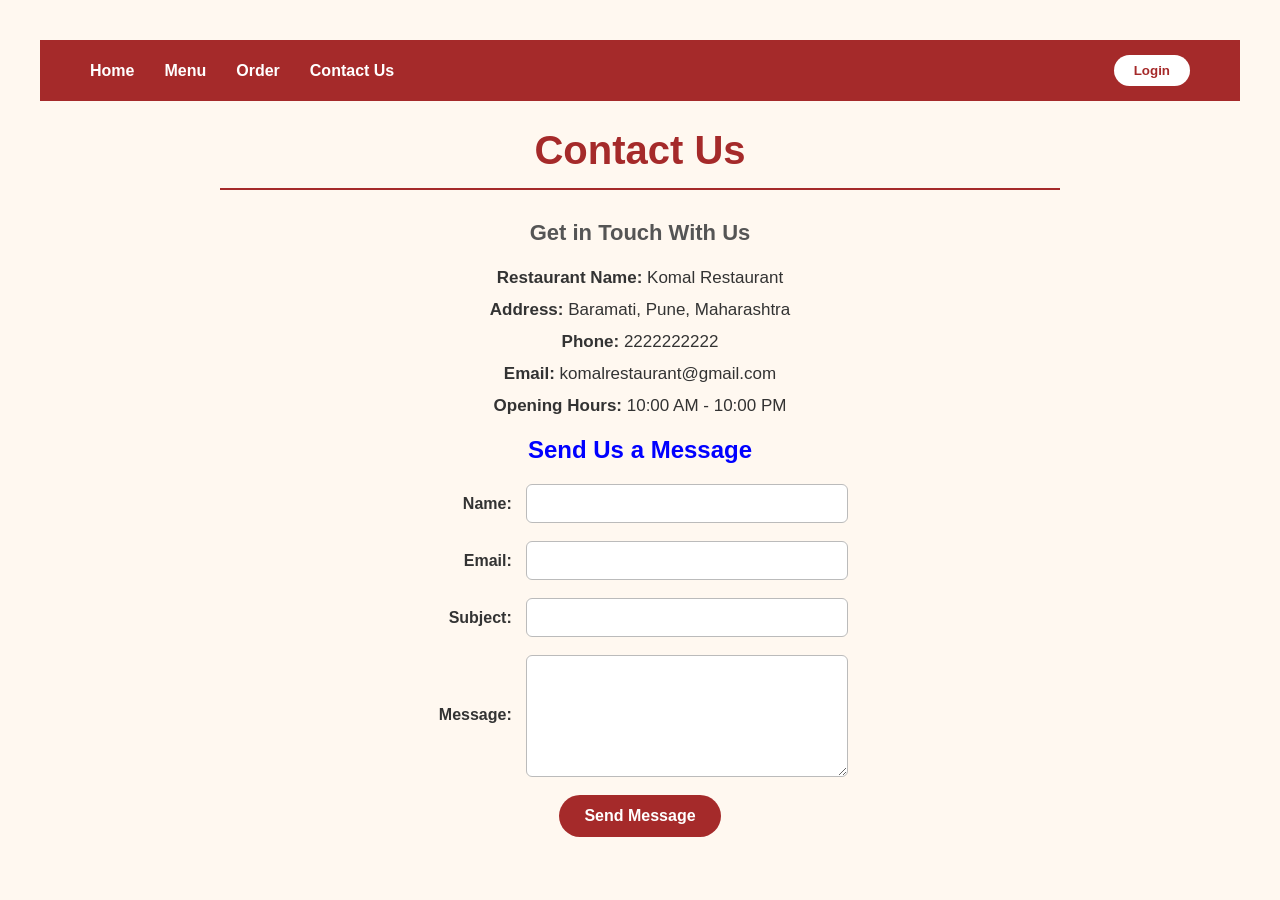
<file: Contact.html>
<!DOCTYPE html>
<html lang="en">
<head>
    <meta charset="UTF-8">
    <meta name="viewport" content="width=device-width, initial-scale=1.0">
    <title>Document</title>
    <link rel="stylesheet" href="Contact.css" >
    <link rel="stylesheet" href="nav.css">
</head>
<body>
    <nav>
    <ul>
        <li><a href="Task.html">Home</a></li>
        <li><a href="menu.html">Menu</a></li>
        <li><a href="order.html">Order</a></li>
        <li><a href="Contact.html">Contact Us</a></li>
    </ul>

   
        <button> <a href="login.html">Login</a></button>
    </a>
</nav>
    <center>
    <h1>Contact Us</h1>
<hr>
<h3>Get in Touch With Us</h3>

<p><b>Restaurant Name:</b> Komal Restaurant</p>
<p><b>Address:</b> Baramati, Pune, Maharashtra</p>
<p><b>Phone:</b> 2222222222</p>
<p><b>Email:</b> komalrestaurant@gmail.com</p>
<p><b>Opening Hours:</b> 10:00 AM - 10:00 PM</p>

<h2 style="color: blue;">Send Us a Message</h2>
<form>
    <label>Name:</label>
    <input type="text"><br><br>

    <label>Email:</label>
    <input type="email"><br><br>

    <label>Subject:</label>
    <input type="text"><br><br>

    <label>Message:</label>
    <textarea></textarea><br><br>

    <input type="submit" value="Send Message">
</form></center>

</body>
</html>
</file>
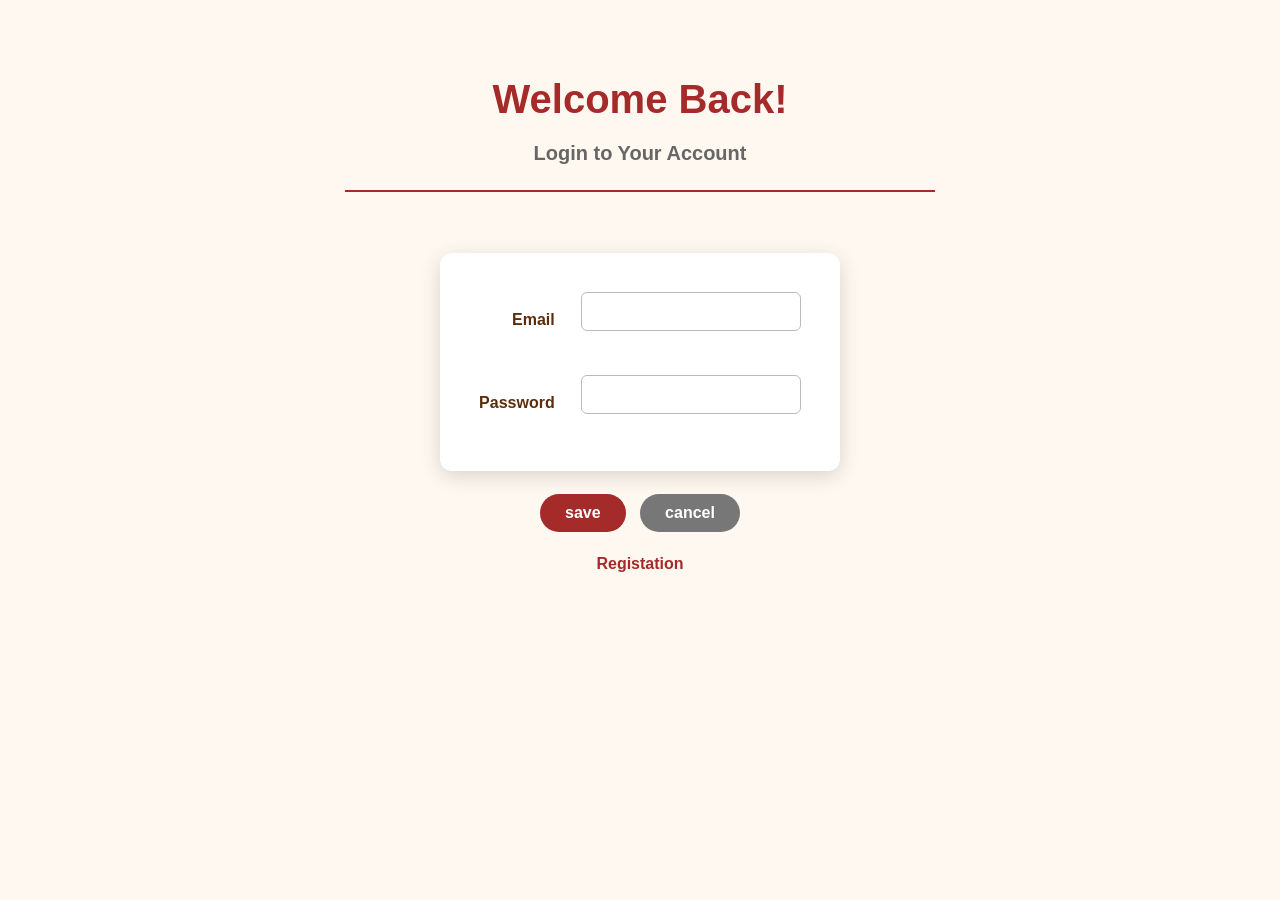
<file: login.html>
<!DOCTYPE html>
<html lang="en">
<head>
    <meta charset="UTF-8">
    <meta name="viewport" content="width=device-width, initial-scale=1.0">
    <title>login</title>
    <link rel="stylesheet" href="login.css">
</head>
<body>
   
    <center>
         <h1>Welcome Back!</h1>
     <h3>Login to Your Account</h3>
    <hr>
    <br><br>
        <table > 
            <form action="" method="">
            <tr>
                <td>Email</td>
                <td><input type="text" ><br><br></td>
            </tr>
               <tr>
                <td>Password</td>
                <td><input type="password" name="" value="" ><br><br></td>
            </tr>
        
            </form>
        </table>
        <br>
         <button> save </button> 
        <button> cancel </button>   <br> <br>
         <a href="aug13From.html"> Registation</a>
    </center>
</body>
</html>
</file>
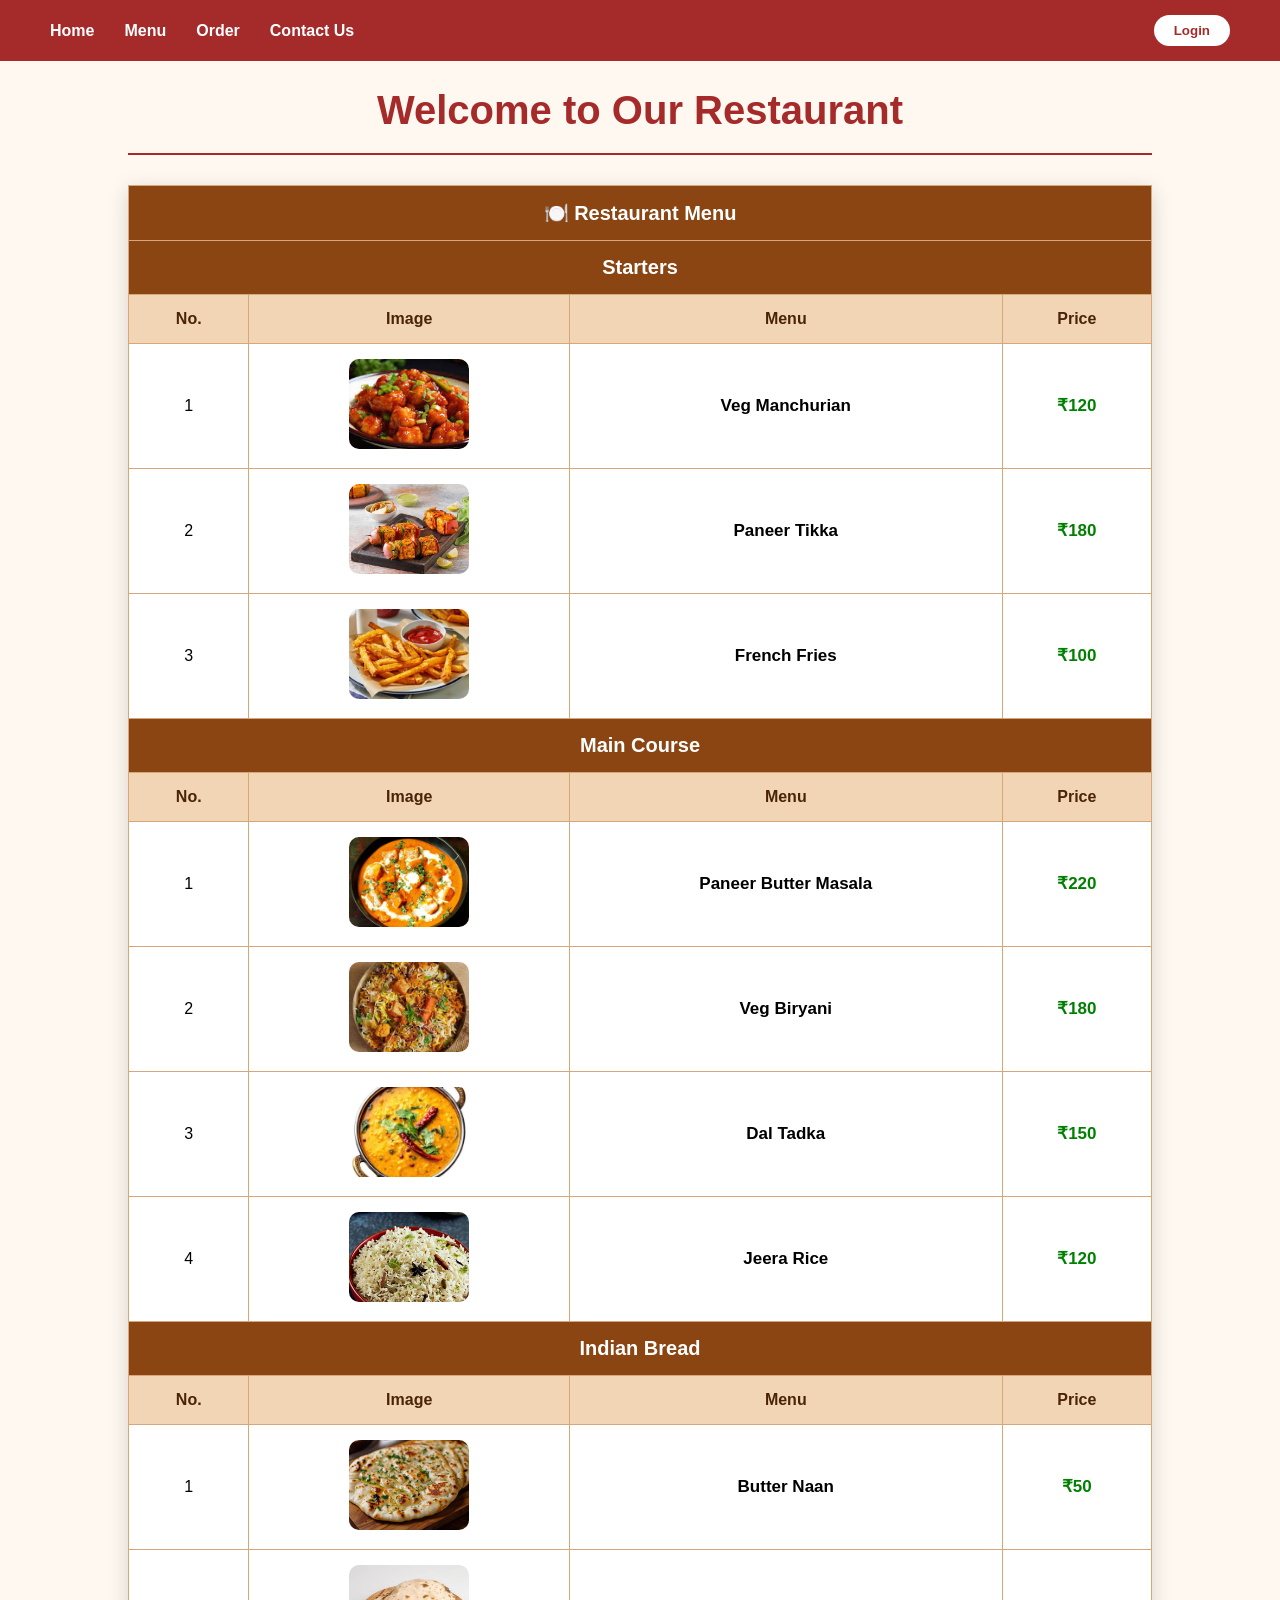
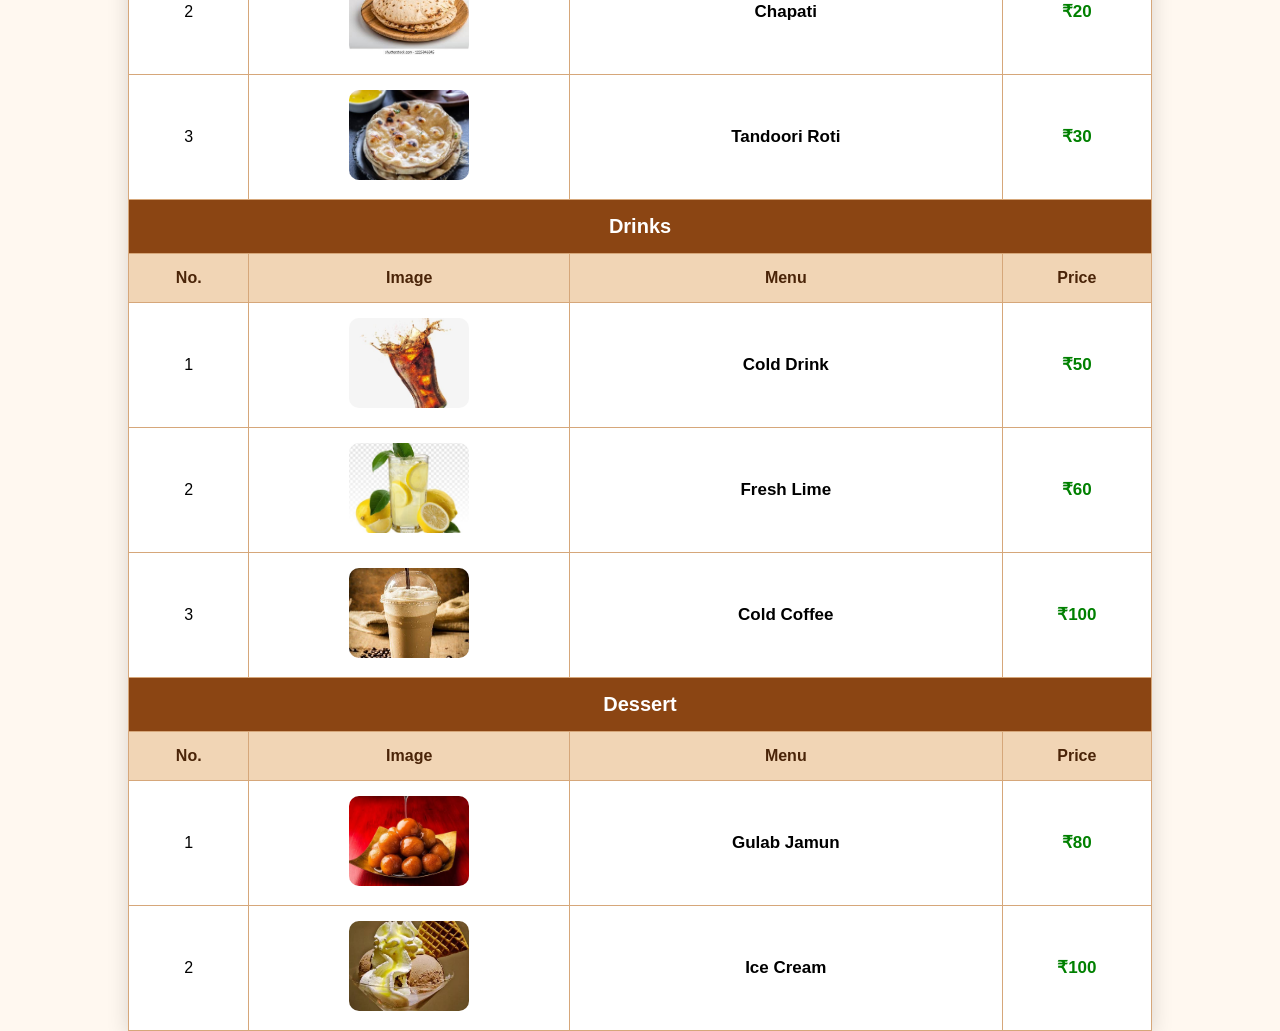
<file: menu.html>
<!DOCTYPE html>
<html lang="en">

<head>
    <meta charset="UTF-8">
    <meta name="viewport" content="width=device-width, initial-scale=1.0">
<link rel="stylesheet" href="menu.css">
<link rel="stylesheet" href="nav.css">
    <title>Restaurant Menu</title>
</head>

<body>

<center>

    
<nav>
    <ul>
        <li><a href="Task.html">Home</a></li>
        <li><a href="menu.html">Menu</a></li>
        <li><a href="order.html">Order</a></li>
        <li><a href="Contact.html">Contact Us</a></li>
    </ul>

   
        <button> <a href="login.html">Login</a></button>
    </a>
</nav>

    <h1>Welcome to Our Restaurant</h1>

    <hr>

    <form action="#" method="">

        <table border="1" cellpadding="10">

            <!-- Heading -->

            <tr>
                <th colspan="4">
                    🍽️ Restaurant Menu
                </th>
            </tr>


            <!-- Starters -->

            <tr>
                <th colspan="4">
                    Starters
                </th>
            </tr>

            <tr>
                <th>No.</th>
                <th>Image</th>
                <th>Menu</th>
                <th>Price</th>
            </tr>


            <tr>

                <td>1</td>

                <td>
                    <img src="images/manchurian.jpg"
                         alt="Veg Manchurian"
                         width="120"
                         height="90">
                </td>

                <td>Veg Manchurian</td>

                <td>₹120</td>

            </tr>


            <tr>

                <td>2</td>

                <td>
                    <img src="images/paneer-tikka.jpg"
                         alt="Paneer Tikka"
                         width="120"
                         height="90">
                </td>

                <td>Paneer Tikka</td>

                <td>₹180</td>

            </tr>


            <tr>

                <td>3</td>

                <td>
                    <img src="images/french-fries.jpg"
                         alt="French Fries"
                         width="120"
                         height="90">
                </td>

                <td>French Fries</td>

                <td>₹100</td>

            </tr>


            <!-- Main Course -->

            <tr>
                <th colspan="4">
                    Main Course
                </th>
            </tr>

            <tr>
                <th>No.</th>
                <th>Image</th>
                <th>Menu</th>
                <th>Price</th>
            </tr>


            <tr>

                <td>1</td>

                <td>
                    <img src="images/paneer-butter-masala.jpg"
                         alt="Paneer Butter Masala"
                         width="120"
                         height="90">
                </td>

                <td>Paneer Butter Masala</td>

                <td>₹220</td>

            </tr>


            <tr>

                <td>2</td>

                <td>
                    <img src="images/veg-biryani.jpg"
                         alt="Veg Biryani"
                         width="120"
                         height="90">
                </td>

                <td>Veg Biryani</td>

                <td>₹180</td>

            </tr>


            <tr>

                <td>3</td>

                <td>
                    <img src="images/dal-tadka.jpg"
                         alt="Dal Tadka"
                         width="120"
                         height="90">
                </td>

                <td>Dal Tadka</td>

                <td>₹150</td>

            </tr>


            <tr>

                <td>4</td>

                <td>
                    <img src="images/jeera-rice.jpg"
                         alt="Jeera Rice"
                         width="120"
                         height="90">
                </td>

                <td>Jeera Rice</td>

                <td>₹120</td>

            </tr>


            <!-- Indian Bread -->

            <tr>
                <th colspan="4">
                    Indian Bread
                </th>
            </tr>

            <tr>
                <th>No.</th>
                <th>Image</th>
                <th>Menu</th>
                <th>Price</th>
            </tr>


            <tr>

                <td>1</td>

                <td>
                    <img src="images/butter-naan.jpg"
                         alt="Butter Naan"
                         width="120"
                         height="90">
                </td>

                <td>Butter Naan</td>

                <td>₹50</td>

            </tr>


            <tr>

                <td>2</td>

                <td>
                    <img src="images/chapati.jpg"
                         alt="Chapati"
                         width="120"
                         height="90">
                </td>

                <td>Chapati</td>

                <td>₹20</td>

            </tr>


            <tr>

                <td>3</td>

                <td>
                    <img src="images/tandoori-roti.jpg"
                         alt="Tandoori Roti"
                         width="120"
                         height="90">
                </td>

                <td>Tandoori Roti</td>

                <td>₹30</td>

            </tr>


            <!-- Drinks -->

            <tr>
                <th colspan="4">
                    Drinks
                </th>
            </tr>

            <tr>
                <th>No.</th>
                <th>Image</th>
                <th>Menu</th>
                <th>Price</th>
            </tr>


            <tr>

                <td>1</td>

                <td>
                    <img src="images/cold-drink.jpg"
                         alt="Cold Drink"
                         width="120"
                         height="90">
                </td>

                <td>Cold Drink</td>

                <td>₹50</td>

            </tr>


            <tr>

                <td>2</td>

                <td>
                    <img src="images/fresh-lime.jpg"
                         alt="Fresh Lime"
                         width="120"
                         height="90">
                </td>

                <td>Fresh Lime</td>

                <td>₹60</td>

            </tr>


            <tr>

                <td>3</td>

                <td>
                    <img src="images/cold-coffee.jpg"
                         alt="Cold Coffee"
                         width="120"
                         height="90">
                </td>

                <td>Cold Coffee</td>

                <td>₹100</td>

            </tr>


            <!-- Dessert -->

            <tr>
                <th colspan="4">
                    Dessert
                </th>
            </tr>

            <tr>
                <th>No.</th>
                <th>Image</th>
                <th>Menu</th>
                <th>Price</th>
            </tr>


            <tr>

                <td>1</td>

                <td>
                    <img src="images/gulab-jamun.jpg"
                         alt="Gulab Jamun"
                         width="120"
                         height="90">
                </td>

                <td>Gulab Jamun</td>

                <td>₹80</td>

            </tr>


            <tr>

                <td>2</td>

                <td>
                    <img src="images/ice-cream.jpg"
                         alt="Ice Cream"
                         width="120"
                         height="90">
                </td>

                <td>Ice Cream</td>

                <td>₹100</td>

            </tr>


         

        </table>

    </form>

</center>

</body>

</html>
</file>
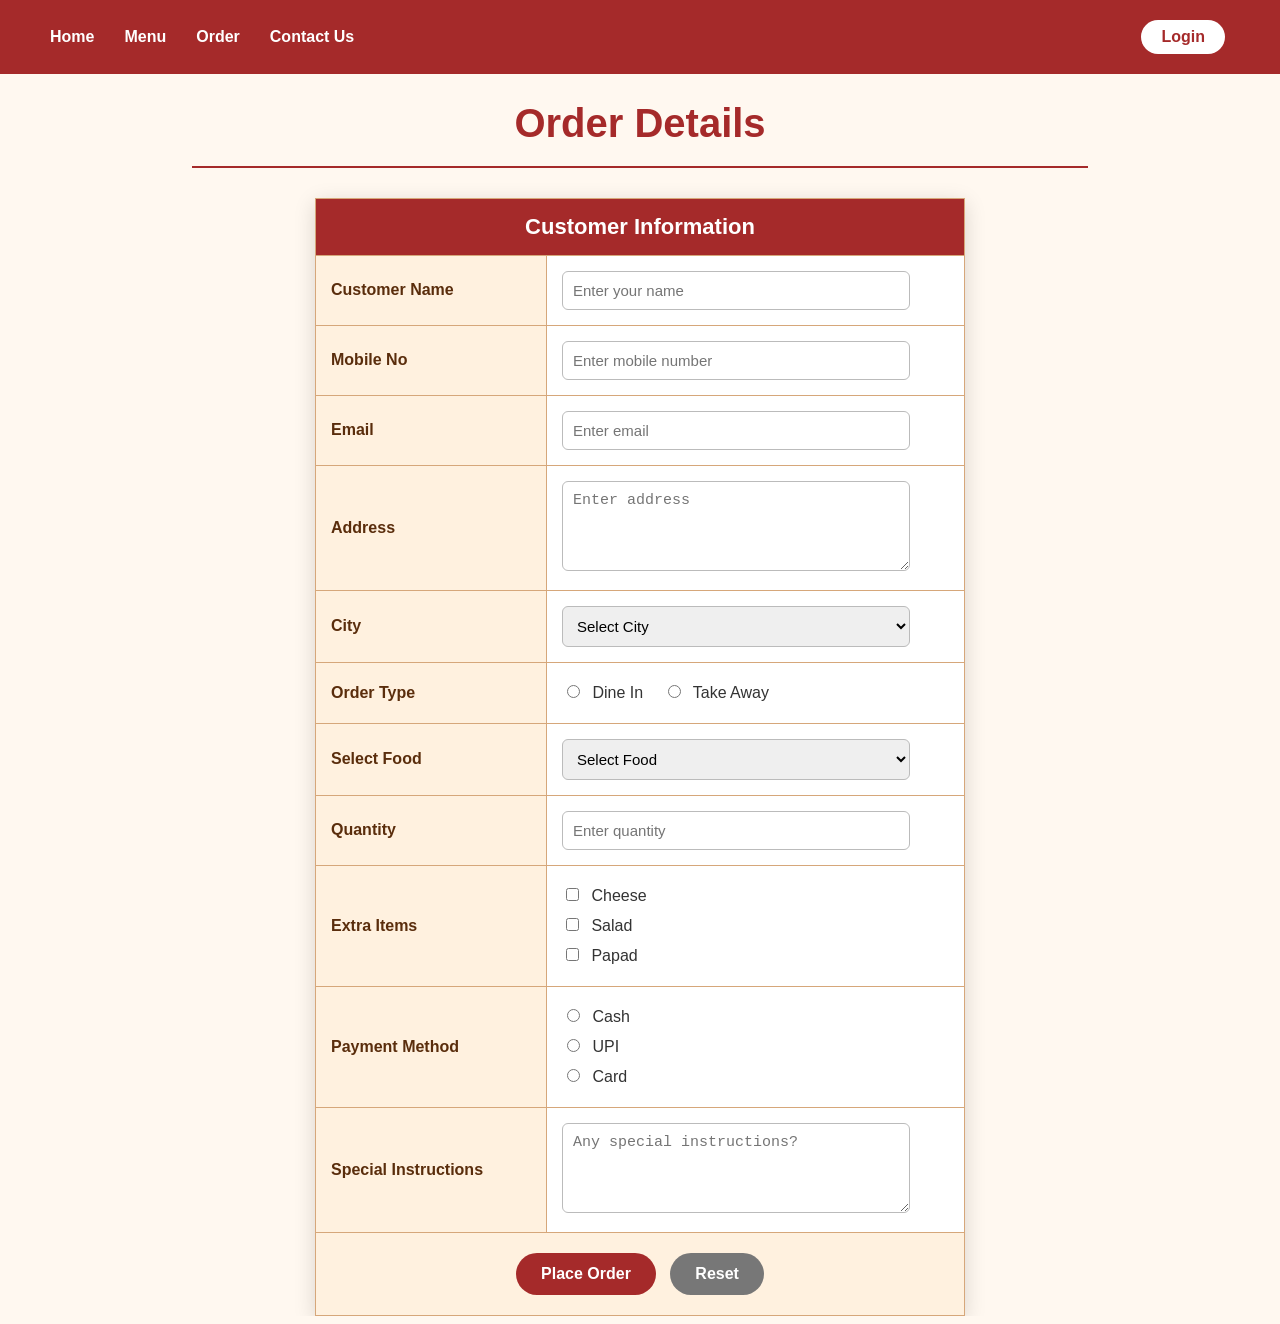
<file: order.html>
<!DOCTYPE html>
<html lang="en">

<head>
    <meta charset="UTF-8">
    <meta name="viewport" content="width=device-width, initial-scale=1.0">
    <link rel="stylesheet" href="Order.css">
    <link rel="stylesheet" href="nav.css">
    <title>Order Details</title>
</head>

<body>

<center>
<nav>
    <ul>
        <li><a href="Task.html">Home</a></li>
        <li><a href="menu.html">Menu</a></li>
        <li><a href="order.html">Order</a></li>
        <li><a href="Contact.html">Contact Us</a></li>
    </ul>

   
        <button> <a href="login.html">Login</a></button>
    </a>
</nav>


    <h1>Order Details</h1>

    <hr>

    <form action="#" method="">

        <table border="1" cellpadding="10">

            <tr>
                <th colspan="2">
                    Customer Information
                </th>
            </tr>


            <!-- Customer Name -->

            <tr>
                <td>Customer Name</td>

                <td>
                    <input 
                        type="text"
                        name="name"
                        placeholder="Enter your name">
                </td>
            </tr>


            <!-- Mobile Number -->

            <tr>
                <td>Mobile No</td>

                <td>
                    <input 
                        type="tel"
                        name="mobile"
                        placeholder="Enter mobile number">
                </td>
            </tr>


            <!-- Email -->

            <tr>
                <td>Email</td>

                <td>
                    <input 
                        type="email"
                        name="email"
                        placeholder="Enter email">
                </td>
            </tr>


            <!-- Address -->

            <tr>
                <td>Address</td>

                <td>
                    <textarea
                        name="address"
                        rows="4"
                        cols="30"
                        placeholder="Enter address"></textarea>
                </td>
            </tr>


            <!-- City -->

            <tr>
                <td>City</td>

                <td>

                    <select name="city">

                        <option value="">
                            Select City
                        </option>

                        <option value="pune">
                            Pune
                        </option>

                        <option value="mumbai">
                            Mumbai
                        </option>

                        <option value="baramati">
                            Baramati
                        </option>

                        <option value="nashik">
                            Nashik
                        </option>

                    </select>

                </td>
            </tr>


            <!-- Order Type -->

            <tr>
                <td>Order Type</td>

                <td>

                    <label>
                        <input
                            type="radio"
                            name="order"
                            value="dinein">

                        Dine In
                    </label>


                    <label>
                        <input
                            type="radio"
                            name="order"
                            value="takeaway">

                        Take Away
                    </label>

                </td>
            </tr>


            <!-- Food -->

            <tr>
                <td>Select Food</td>

                <td>

                    <select name="food">

                        <option value="">
                            Select Food
                        </option>

                        <option value="manchurian">
                            Veg Manchurian
                        </option>

                        <option value="paneer-tikka">
                            Paneer Tikka
                        </option>

                        <option value="french-fries">
                            French Fries
                        </option>

                        <option value="paneer-butter">
                            Paneer Butter Masala
                        </option>

                        <option value="biryani">
                            Veg Biryani
                        </option>

                        <option value="dal-tadka">
                            Dal Tadka
                        </option>

                        <option value="butter-naan">
                            Butter Naan
                        </option>

                        <option value="cold-coffee">
                            Cold Coffee
                        </option>

                        <option value="gulab-jamun">
                            Gulab Jamun
                        </option>

                        <option value="ice-cream">
                            Ice Cream
                        </option>

                    </select>

                </td>
            </tr>


            <!-- Quantity -->

            <tr>
                <td>Quantity</td>

                <td>

                    <input
                        type="number"
                        name="quantity"
                        min="1"
                        placeholder="Enter quantity">

                </td>
            </tr>


            <!-- Extra Items -->

            <tr>
                <td>Extra Items</td>

                <td>

                    <label>
                        <input
                            type="checkbox"
                            name="extra"
                            value="cheese">

                        Cheese
                    </label>

                    <br>

                    <label>
                        <input
                            type="checkbox"
                            name="extra"
                            value="salad">

                        Salad
                    </label>

                    <br>

                    <label>
                        <input
                            type="checkbox"
                            name="extra"
                            value="papad">

                        Papad
                    </label>

                </td>
            </tr>


            <!-- Payment -->

            <tr>
                <td>Payment Method</td>

                <td>

                    <label>
                        <input
                            type="radio"
                            name="payment"
                            value="cash">

                        Cash
                    </label>

                    <br>

                    <label>
                        <input
                            type="radio"
                            name="payment"
                            value="upi">

                        UPI
                    </label>

                    <br>

                    <label>
                        <input
                            type="radio"
                            name="payment"
                            value="card">

                        Card
                    </label>

                </td>
            </tr>


            <!-- Special Instructions -->

            <tr>
                <td>Special Instructions</td>

                <td>

                    <textarea
                        name="instructions"
                        rows="4"
                        cols="30"
                        placeholder="Any special instructions?"></textarea>

                </td>
            </tr>


            <!-- Buttons -->

            <tr>

                <td colspan="2">

                    <center>

                        <button type="submit">
                            Place Order
                        </button>

                        <button type="reset">
                            Reset
                        </button>

                    </center>

                </td>

            </tr>

        </table>

    </form>

</center>

</body>

</html>
</file>
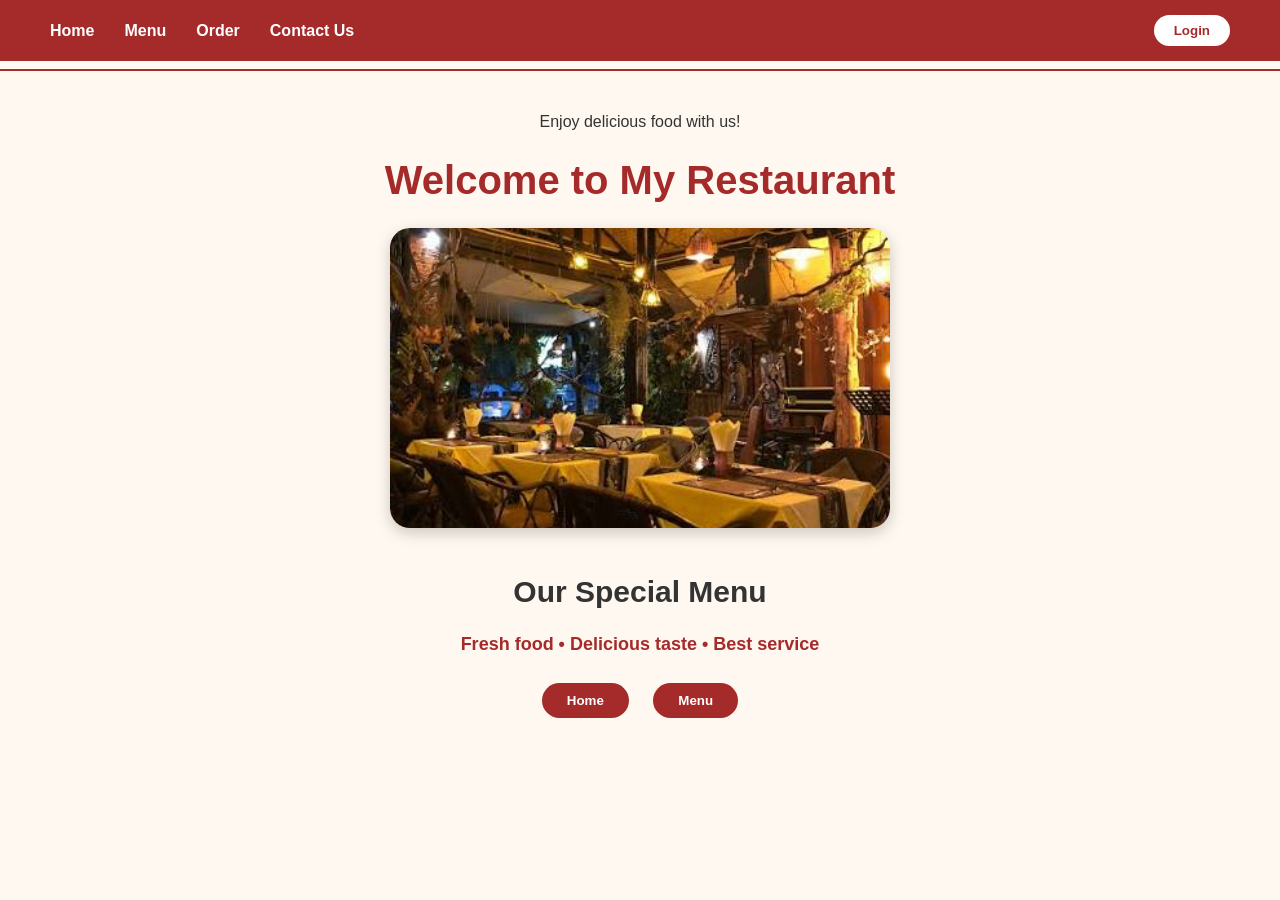
<file: Task.html>
<!DOCTYPE html>
<html lang="en">

<head>

      <title>Restaurant Home</title>
      <link rel="stylesheet" href="Tesk.css">
      <link rel="stylesheet" href="nav.css">
</head>

<body>
 

    
<nav>
    <ul>
        <li><a href="Task.html">Home</a></li>
        <li><a href="menu.html">Menu</a></li>
        <li><a href="order.html">Order</a></li>
        <li><a href="Contact.html">Contact Us</a></li>
    </ul>

   
        <button> <a href="login.html">Login</a></button>
    </a>
</nav>

        <hr>
<center>
   <br>
        <p>
            Enjoy delicious food with us!
        </p>


 <h1 style="color: brown;">Welcome to My Restaurant</h1>
        <img src="images/restaurant.jpg"
             alt="Restaurant"
             width="500"
             height="300">


        <br><br>


        <h2>
            Our Special Menu
        </h2>

        <h3 style="color: brown;">
            Fresh food • Delicious taste • Best service
        </h3>

  <button><a href="Task.html">Home</a></button>
  <button> <a href="menu.html">Menu</a></button>

    </center>

</body>

</html>
</file>
<file: Contact.css>
/* Whole Page */
body {
    margin: 0;
    padding: 40px;
    font-family: Arial, sans-serif;
    background-color: #fff8f0;
    color: #333;
}


/* Main Heading */
h1 {
    color: brown;
    font-size: 40px;
    margin-bottom: 15px;
}


/* Horizontal Line */
hr {
    width: 70%;
    border: none;
    height: 2px;
    background-color: brown;
    margin-bottom: 30px;
}


/* Get in Touch */
h3 {
    color: #555;
    font-size: 22px;
}


/* Contact Information */
p {
    font-size: 17px;
    margin: 12px;
}


/* Labels */
label {
    display: inline-block;
    width: 80px;
    text-align: right;
    margin-right: 10px;
    font-weight: bold;
}


/* Input fields */
input[type="text"],
input[type="email"],
textarea {
    width: 300px;
    padding: 10px;
    border: 1px solid #bbb;
    border-radius: 6px;
    font-size: 15px;
    outline: none;
}


/* Message box */
textarea {
    height: 100px;
    resize: vertical;
    vertical-align: middle;
}


/* Input focus */
input[type="text"]:focus,
input[type="email"]:focus,
textarea:focus {
    border-color: brown;
}


/* Send Message Button */
input[type="submit"] {
    padding: 12px 25px;
    border: none;
    border-radius: 25px;
    background-color: brown;
    color: white;
    font-size: 16px;
    font-weight: bold;
    cursor: pointer;
}


/* Button Hover */
input[type="submit"]:hover {
    background-color: #6b1f1f;
    transform: scale(1.05);
}
</file>
<file: nav.css>
/* Navbar links */
nav ul {
    display: flex;
    gap: 30px;
    list-style-type: none;
    margin: 0;
    padding: 0;
}


/* Navbar */
nav {
    display: flex;
    justify-content: space-between;
    align-items: center;
    padding: 15px 50px;
    background-color: brown;
}
nav ul li a {
    text-decoration: none;
    color: white;
    font-weight: bold;
}

nav ul li a:hover {
    color: yellow;
}
/* Login button */
nav button {
    padding: 8px 20px;
    border: none;
    border-radius: 20px;
    background-color: white;
    cursor: pointer;
}

nav button a {
    text-decoration: none;
    color: brown;
    font-weight: bold;
}
</file>
<file: login.css>
/* Whole Page */
body {
    margin: 0;
    padding: 50px;
    font-family: Arial, sans-serif;
    background-color: #fff8f0;
    color: #333;
}


/* Main Heading */
h1 {
    color: brown;
    font-size: 40px;
    margin-bottom: 10px;
}


/* Sub Heading */
h3 {
    color: #666;
    font-size: 20px;
}


/* Horizontal Line */
hr {
    width: 50%;
    height: 2px;
    border: none;
    background-color: brown;
    margin: 25px auto;
}


/* Login Table */
table {
    width: 400px;
    padding: 25px;
    background-color: white;
    border-radius: 12px;
    box-shadow: 0 5px 20px rgba(0, 0, 0, 0.15);
}


/* Table Cells */
td {
    padding: 12px;
}


/* Left Side Labels */
td:first-child {
    text-align: right;
    font-weight: bold;
    color: #5a2d0c;
}


/* Input Fields */
input[type="text"],
input[type="password"] {
    width: 220px;
    padding: 10px;
    border: 1px solid #bbb;
    border-radius: 6px;
    font-size: 15px;
    box-sizing: border-box;
}


/* Input Focus */
input[type="text"]:focus,
input[type="password"]:focus {
    outline: none;
    border: 2px solid brown;
}


/* Buttons */
button {
    padding: 10px 25px;
    margin: 5px;
    border: none;
    border-radius: 25px;
    background-color: brown;
    color: white;
    font-size: 16px;
    font-weight: bold;
    cursor: pointer;
}


/* Button Hover */
button:hover {
    background-color: #6b1f1f;
    transform: scale(1.05);
}


/* Cancel Button */
button:nth-of-type(2) {
    background-color: #777;
}


/* Cancel Hover */
button:nth-of-type(2):hover {
    background-color: #444;
}


/* Registration Link */
a {
    color: brown;
    font-weight: bold;
    text-decoration: none;
}


/* Link Hover */
a:hover {
    text-decoration: underline;
    color: #6b1f1f;
}
</file>
<file: menu.css>
/* Whole Page */
body {
    margin: 0;
    font-family: Arial, sans-serif;
    background-color: #fff8f0;
    
}


/* Main Heading */
h1 {
    color: brown;
    font-size: 40px;
    margin-bottom: 20px;
}


/* Horizontal Line */
hr {
    width: 80%;
    border: none;
    height: 2px;
    background-color: brown;
    margin-bottom: 30px;
}


/* Menu Table */
table {
    width: 80%;
    border-collapse: collapse;
    background-color: white;
    box-shadow: 0 5px 20px rgba(0, 0, 0, 0.15);
}


/* Table Cells */
th,
td {
    padding: 15px;
    text-align: center;
}


/* Main Table Heading */
tr:first-child th {
    background-color: brown;
    color: white;
    font-size: 24px;
}


/* Category headings */
tr th[colspan="4"] {
    background-color: #8b4513;
    color: white;
    font-size: 20px;
}


/* Column headings */
tr th {
    background-color: #f1d5b5;
    color: #4a2408;
}


/* Images */
td img {
    width: 120px;
    height: 90px;
    object-fit: cover;
    border-radius: 10px;
   
}


/* Image Hover */
td img:hover {
    transform: scale(1.08);
}


/* Menu Name */
td:nth-child(3) {
    font-weight: bold;
    font-size: 17px;
}


/* Price */
td:nth-child(4) {
    font-weight: bold;
    color: green;
    font-size: 17px;
}


/* Table Row Hover */
tr:hover td {
    background-color: #fff1df;
}


/* Border */
table,
th,
td {
    border: 1px solid #d6a77a;
}
</file>
<file: Order.css>
/* Whole Page */
body {
    margin: 0;
    font-family: Arial, sans-serif;
    background-color: #fff8f0;
    color: #333;
}


/* Main Heading */
h1 {
    color: brown;
    font-size: 40px;
    margin-bottom: 20px;
}


/* Horizontal Line */
hr {
    width: 70%;
    height: 2px;
    border: none;
    background-color: brown;
    margin-bottom: 30px;
}


/* Order Form Table */
table {
    width: 650px;
    border-collapse: collapse;
    background-color: white;
    box-shadow: 0 5px 20px rgba(0, 0, 0, 0.15);
}


/* Table Cells */
th,
td {
    border: 1px solid #d6a77a;
    padding: 15px;
}


/* Main Table Heading */
th {
    background-color: brown;
    color: white;
    font-size: 22px;
}


/* Left Side Labels */
td:first-child {
    width: 200px;
    font-weight: bold;
    color: #5a2d0c;
    background-color: #fff1df;
}


/* Input Fields */
input[type="text"],
input[type="tel"],
input[type="email"],
input[type="number"],
textarea,
select {
    width: 90%;
    padding: 10px;
    border: 1px solid #bbb;
    border-radius: 6px;
    font-size: 15px;
    box-sizing: border-box;
}


/* Textarea */
textarea {
    resize: vertical;
}


/* Focus Effect */
input:focus,
textarea:focus,
select:focus {
    outline: none;
    border: 2px solid brown;
}


/* Radio and Checkbox */
input[type="radio"],
input[type="checkbox"] {
    margin-right: 8px;
}


/* Labels */
label {
    margin-right: 15px;
    line-height: 30px;
}


/* Buttons */
button {
    padding: 12px 25px;
    margin: 5px;
    border: none;
    border-radius: 25px;
    background-color: brown;
    color: white;
    font-size: 16px;
    font-weight: bold;
    cursor: pointer;
}


/* Button Hover */
button:hover {
    background-color: #6b1f1f;
    transform: scale(1.05);
}


/* Reset Button */
button[type="reset"] {
    background-color: #777;
}


/* Reset Hover */
button[type="reset"]:hover {
    background-color: #444;
}


/* Table Row Hover */
tr:hover td {
    background-color: #fff8ef;
}
</file>
<file: Tesk.css>
/* nav{
    display: flex;
    justify-content: space-between;
   align-items: center;
   gap :24px
}
nav ul {

 display: flex;
 font-family:cursive;
 font-weight: 700;
    list-style-type: none;
     gap :24px
}
nav ul li a {
    text-decoration: none;
    color: black;
}
button{
   all: unset;
    padding: 3px 16px;
   background:  #e63946;
    height: 32px;
    
   
}
button a{
   color: white;
    font-weight: 900; 
    text-decoration: none;
} */
 /* Whole page */
body {
    margin: 0;
    font-family: Arial, sans-serif;
    background-color: #fff8f0;
    color: #333;
}



/* Horizontal line */
hr {
    border: none;
    height: 2px;
    background-color: brown;
}

/* Main heading */
center h1 {
    font-size: 40px;
    margin-bottom: 25px;
}


/* Restaurant image */
center img {
    border-radius: 20px;
    object-fit:cover;
    box-shadow: 0 5px 15px rgba(0, 0, 0, 0.2);
}


/* Menu heading */
center h2 {
    font-size: 30px;
}


/* Description */
center h3 {
    font-size: 18px;
}


/* Home and Menu buttons */
center  button {
    padding: 10px 25px;
    margin: 10px;
    border: none;
    border-radius: 25px;
    background-color: brown;
    cursor: pointer;
}

center button a {
    text-decoration: none;
    color: white;
    font-weight: bold;
}

center  button:hover {
    background-color: #6b1f1f;
}
</file>
